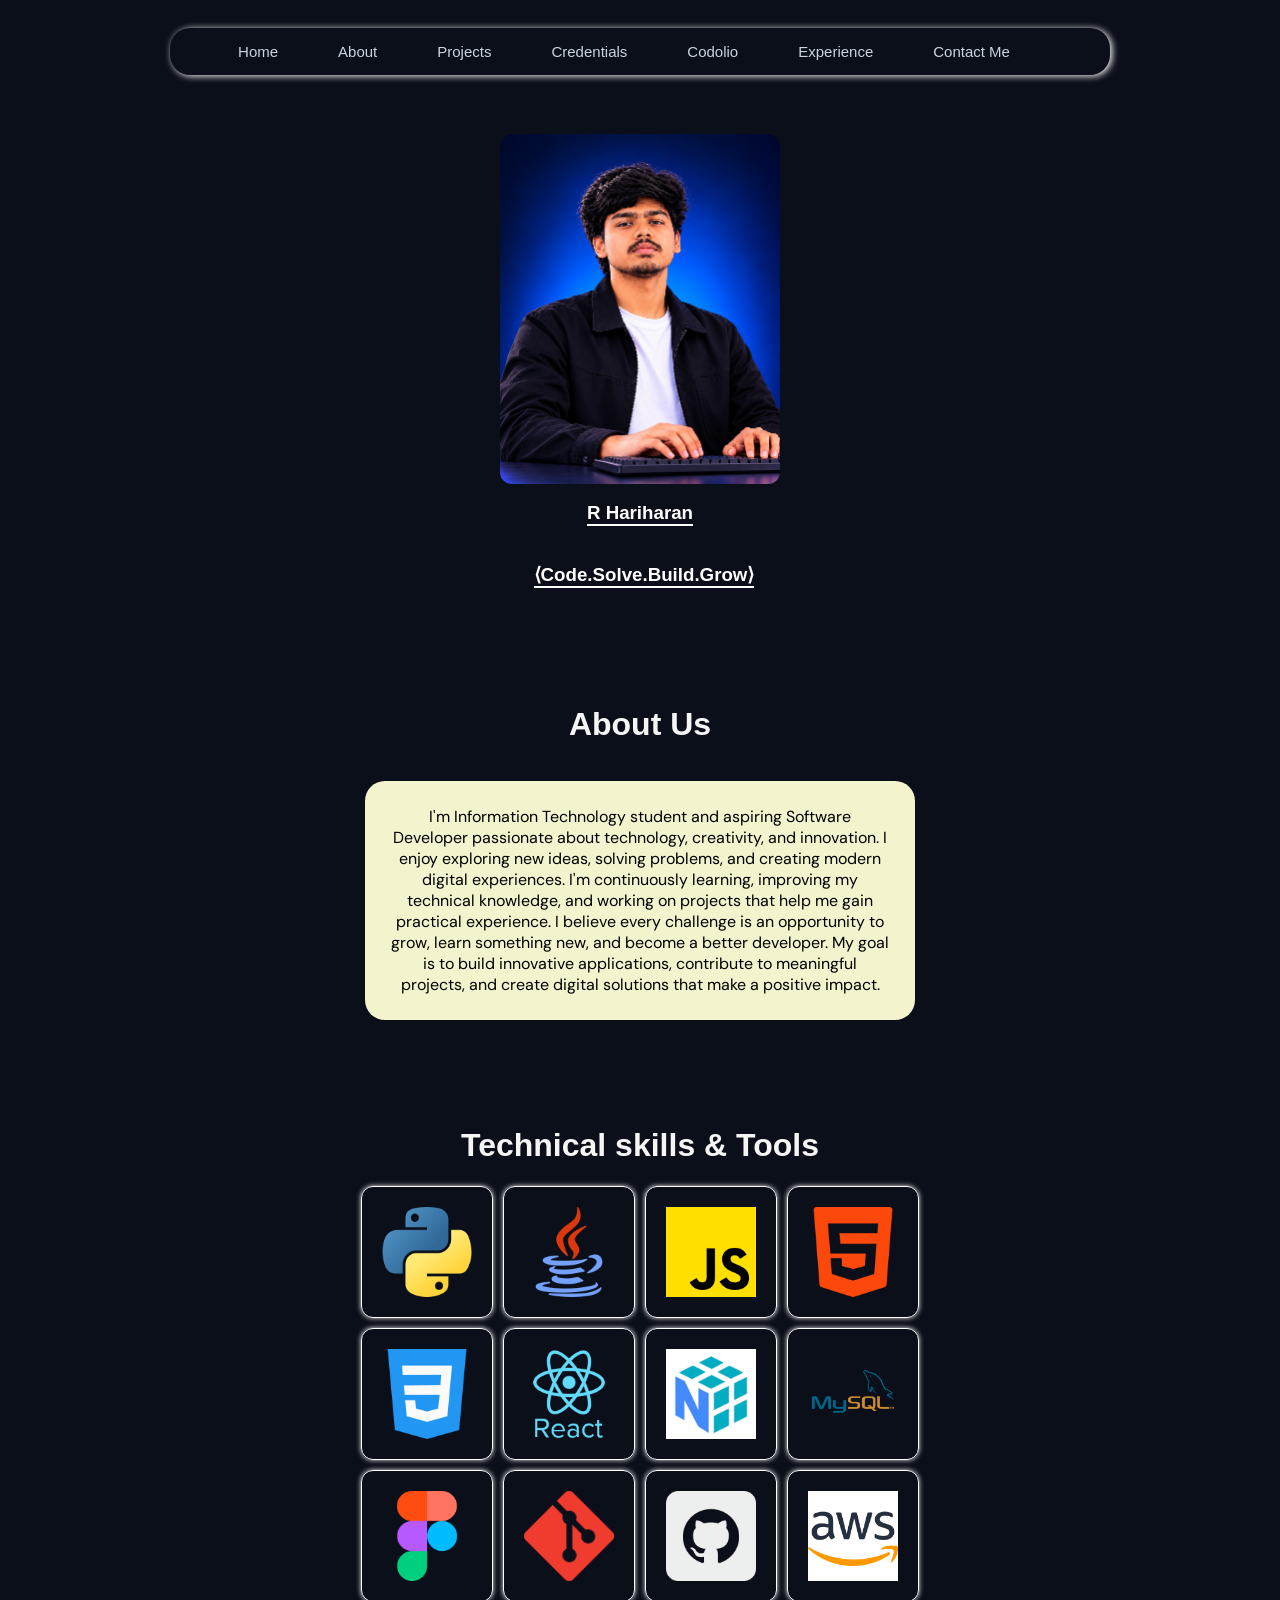
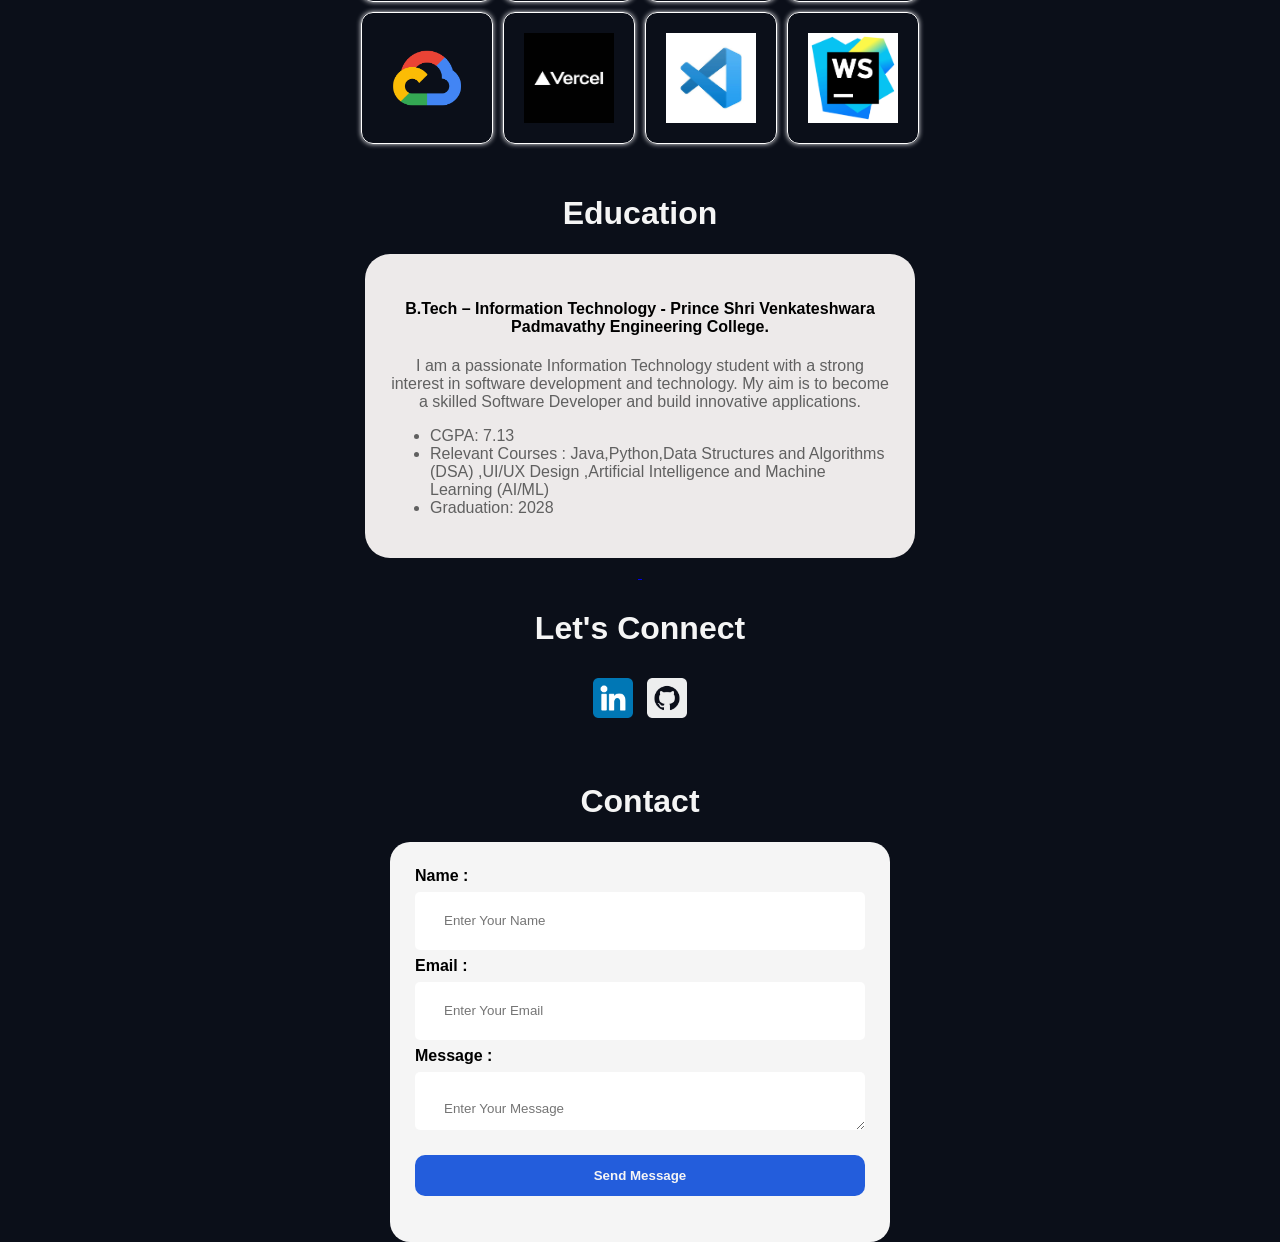
<file: index.html>
<!DOCTYPE html>
<html lang="en">

<head>
    <meta charset="UTF-8">
    <title>Hariharan's Space</title>
    <link rel="stylesheet" href="style.css">
    <link rel="preconnect" href="https://fonts.googleapis.com">
    <link rel="preconnect" href="https://fonts.gstatic.com" crossorigin>
    <meta name="viewport" content="width=device-width, initial-scale=1, shrink-to-fit=no">
    <link
        href="https://fonts.googleapis.com/css2?family=Bitcount+Ink:wght@100..900&family=DM+Sans:ital,opsz,wght@0,9..40,100..1000;1,9..40,100..1000&family=Honk:MORF@15&family=Isometra&family=Jersey+25&family=Righteous&family=Xmind:ital,wght@0,100..900;1,100..900&display=swap"
        rel="stylesheet">
    <link rel="icon" type="image/png" href="Portfolio logo.jpeg">
    <title>Hariharan R | IT Student & Aspiring Software Developer</title>
    <meta name="description"
        content="Hey I'm Hariharan R, an Information Technology student and Aspiring Software Developer. Explore my projects, technical skills, certifications and learning journey.">
    <meta name="keywords"
        content="Hariharan R, IT Student, Aspiring Software Developer, Java Developer, Web Developer, Portfolio">
    <meta name="robots" content="index, follow">
    <meta name="author" content="Hariharan R">
    <link rel="canonical" href="https://hariharan-verse.vercel.app/">
    <meta property="og:title" content="Hariharan R | IT Student & Aspiring Software Developer">
    <meta property="og:description" content="Explore my projects, technical skills and certifications.">
    <meta property="og:url" content="https://hariharan-verse.vercel.app/">
    <meta property="og:type" content="website">
    <meta property="og:site_name" content="Hariharan's Verse">
    <script type="application/ld+json">
        {
           "@context": "https://schema.org",
           "@type": "WebSite",
           "name": "Hariharan's Verse",
           "alternateName": "Hariharan R Portfolio",
           "url": "https://hariharan-verse.vercel.app/"
        }
    </script>


</head>

<body>
    <nav class="navbar" style="position: relative; top: 20px;">
        <div class="nav">
            <a href="index.html">Home</a>
            <a href="#about" alt="">About</a>
            <a href="project.html">Projects</a>
            <a href="certificate.html">Credentials</a>
            <a href="codolio.html">Codolio</a>
            <a href="experience.html">Experience</a>
            <a href="#contact">Contact Me</a>
        </div>
    </nav>
    <div class="container">
        <div class="card">
            <img src="Stylish Tech Portrait at the Keyboard.png" alt="Myimg">
            <h3>R Hariharan</h3>
            <h3 style="text-align: center; position: relative; left: 4px;">⟨Code.Solve.Build.Grow⟩</h3>
        </div>
    </div>
    <h1 id="about">About Us</h1>
    <div class="container-about">
        <div class="card">
            <p>I'm Information Technology student and aspiring Software Developer passionate about technology,
                creativity, and innovation. I enjoy exploring new ideas, solving problems, and creating modern digital
                experiences. I'm continuously learning, improving my technical knowledge, and working on projects that
                help me gain practical experience. I believe every challenge is an opportunity to grow, learn something
                new, and become a better developer. My goal is to build innovative applications, contribute to
                meaningful projects, and create digital solutions that make a positive impact.
            </p>
        </div>
    </div>
    <h1 style="position: relative; top: 70px;">Technical skills & Tools</h1>
    <div class="image-grid" style="position: relative; top: 70px;">
        <img src="python.png">
        <img src="java%20(1).png" alt="java">
        <img src="js.png">
        <img src="html-5.png">
        <img src="css-3.png">
        <img src="react_original_wordmark_logo_icon_146375.webp">
        <img src="numpy.jpg">
        <img src="mysql-5-logo-png-transparent.png">
        <img src="figma.png">
        <img src="Git-Icon-1788C.png">
        <img src="github (1).png">
        <img src="amazon-web-services.jpg">
        <img src="google-coud-1.png">
        <img src="vercel.png">
        <img src="Vscode.jpg">
        <img src="webstorm.png">
    </div>
    <h1 style="position: relative; top: 100px;">Education</h1>
    <div class="container-education" style="position: relative; top: 100px;">
        <div class="card-details">
            <h4>B.Tech – Information Technology - Prince Shri Venkateshwara Padmavathy Engineering College.</h4>
            <p>I am a passionate Information Technology student with a strong interest in software development and
                technology. My aim is to become a skilled Software Developer and build innovative applications.</p>
            <ul>
                <li>CGPA: 7.13</li>
                <li>Relevant Courses : Java,Python,Data Structures and Algorithms (DSA)
                    ,UI/UX Design
                    ,Artificial Intelligence and Machine Learning (AI/ML)</li>
                <li>Graduation: 2028</li>
            </ul>
        </div>
    </div>
    <h1 style="position: relative; top: 130px;">Let's Connect</h1>
    <a href="https://linkedin.com/in/-hariharan-in">
        <img src="linkedin.png" class="linkedin" style="position: relative; top: 140px;">
    </a>
    <a href="https://github.com/Hariharan2007-Vaasudeva">
        <img src="github (1).png" class="github" style="position: relative; top: 140px;">
    </a>
    <h1 id="contact" style="position: relative; top: 180px;">Contact</h1>
    <div class="container-contact" style="position: relative; top: 180px;">
        <form id="contact-form" action="https://formspree.io/f/mnppygvz" method="POST">
            <label for="name">Name :</label>
            <input type="text" id="name" name="name" placeholder="Enter Your Name" required>
            <label for="Email">Email :</label>
            <input type="email" id="Email" name="email" placeholder="Enter Your Email" required>
            <label for="msg">Message :</label>
            <textarea id="msg" name="message" rows="10" style="width: 100%; max-width: 100%; box-sizing: border-box;"
                placeholder="Enter Your Message" required></textarea>
            <button type="submit" id="submit-btn" style="position: relative; top: 18px;">
                Send Message
            </button>
        </form>
    </div>
    <script>
        const form = document.querySelector("form");
        form.addEventListener("submit", function (e) {
            e.preventDefault();
            fetch(form.action, {
                method: "POST",
                body: new FormData(form),
                headers: {
                    Accept: "application/json"
                }
            })
                .then(response => {
                    if (response.ok) {
                        alert("Message sent successfully!");
                        form.reset();
                    } else {
                        alert("Message failed. Try again!");
                    }
                })
        });
    </script>
</body>

</html>
</file>
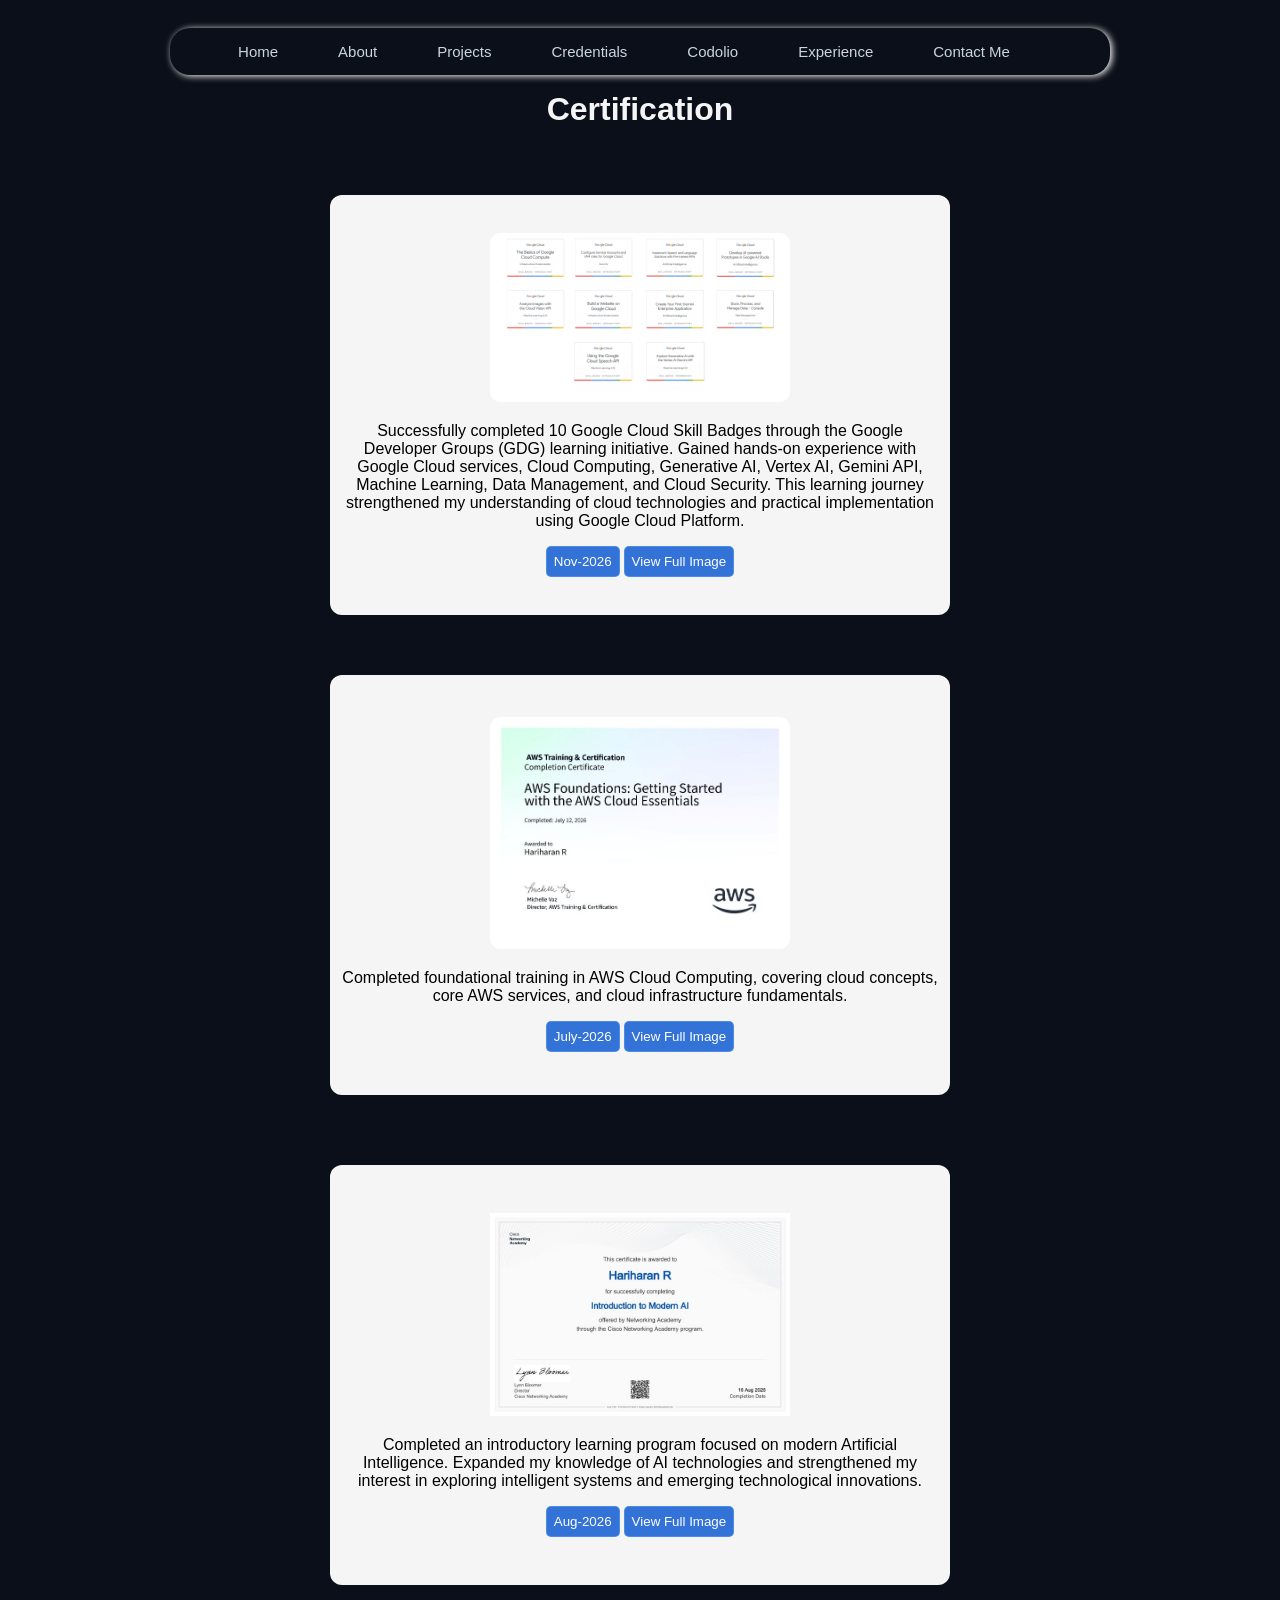
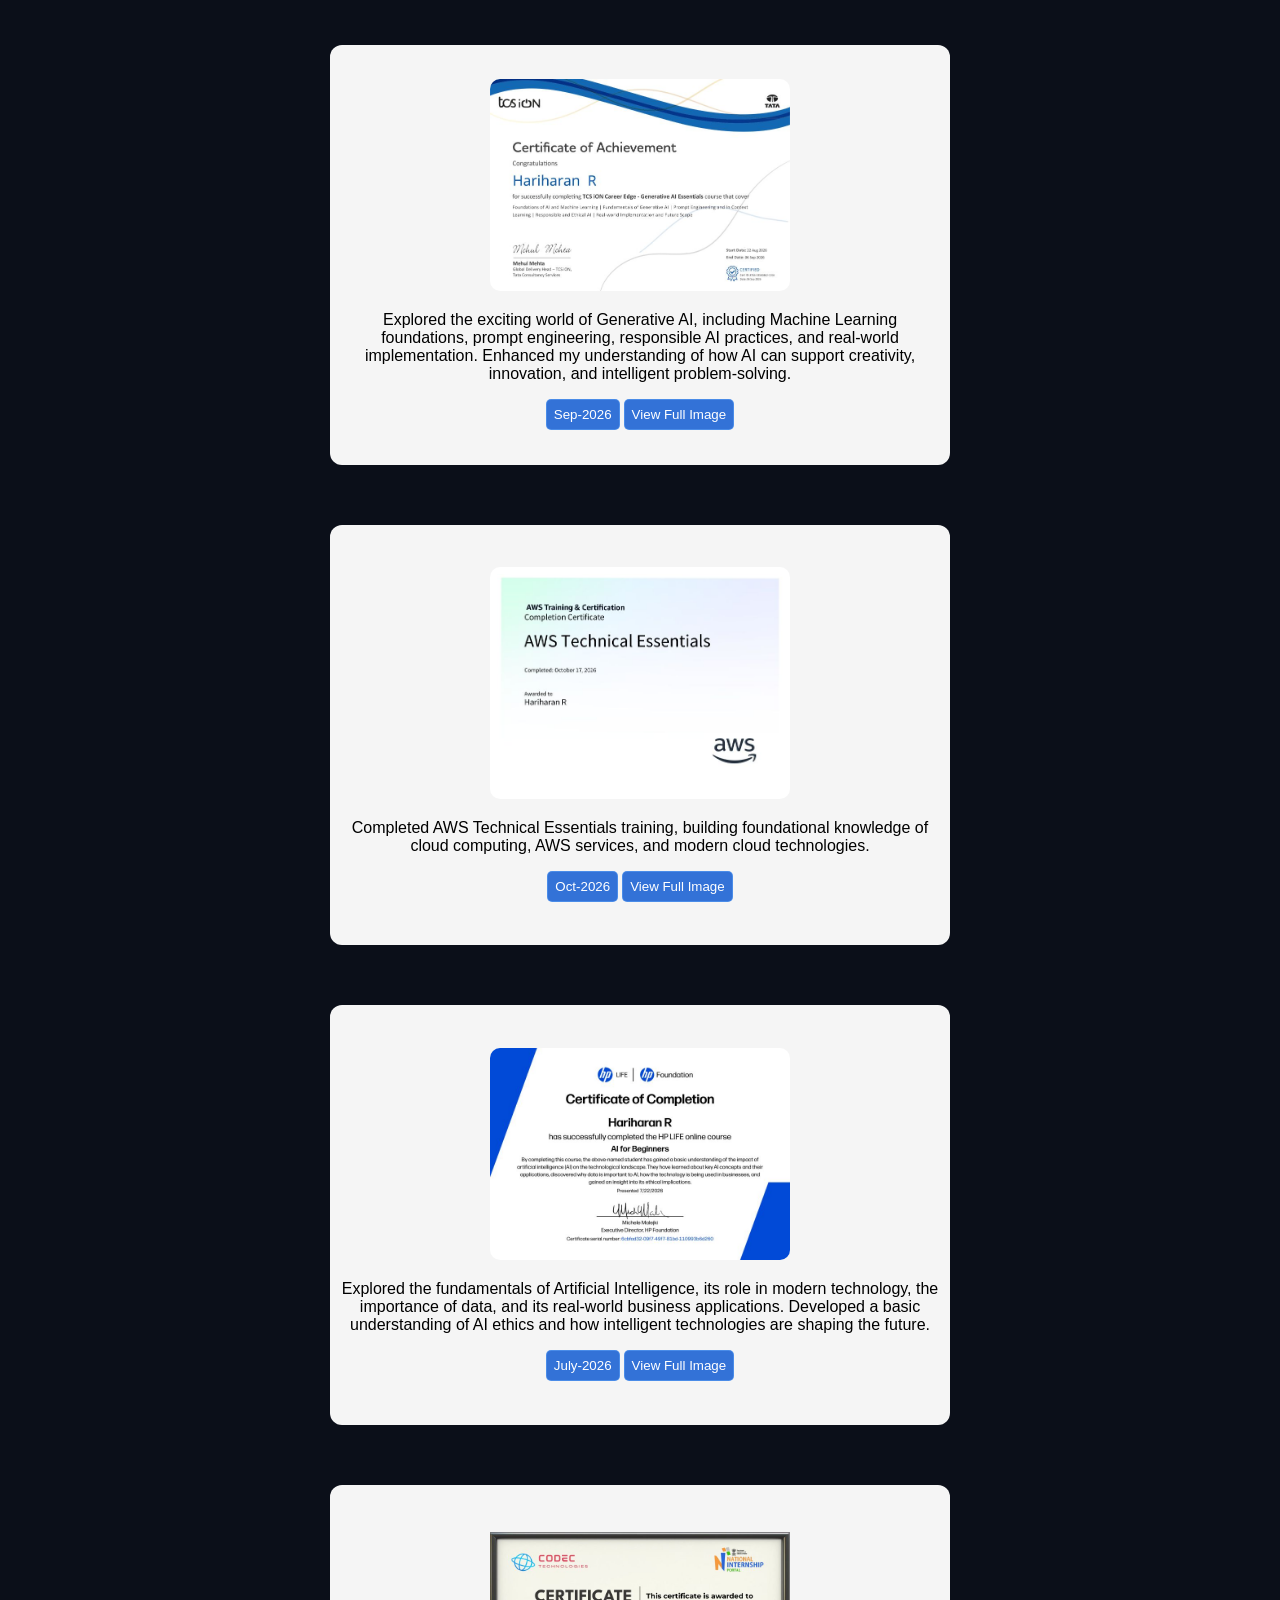
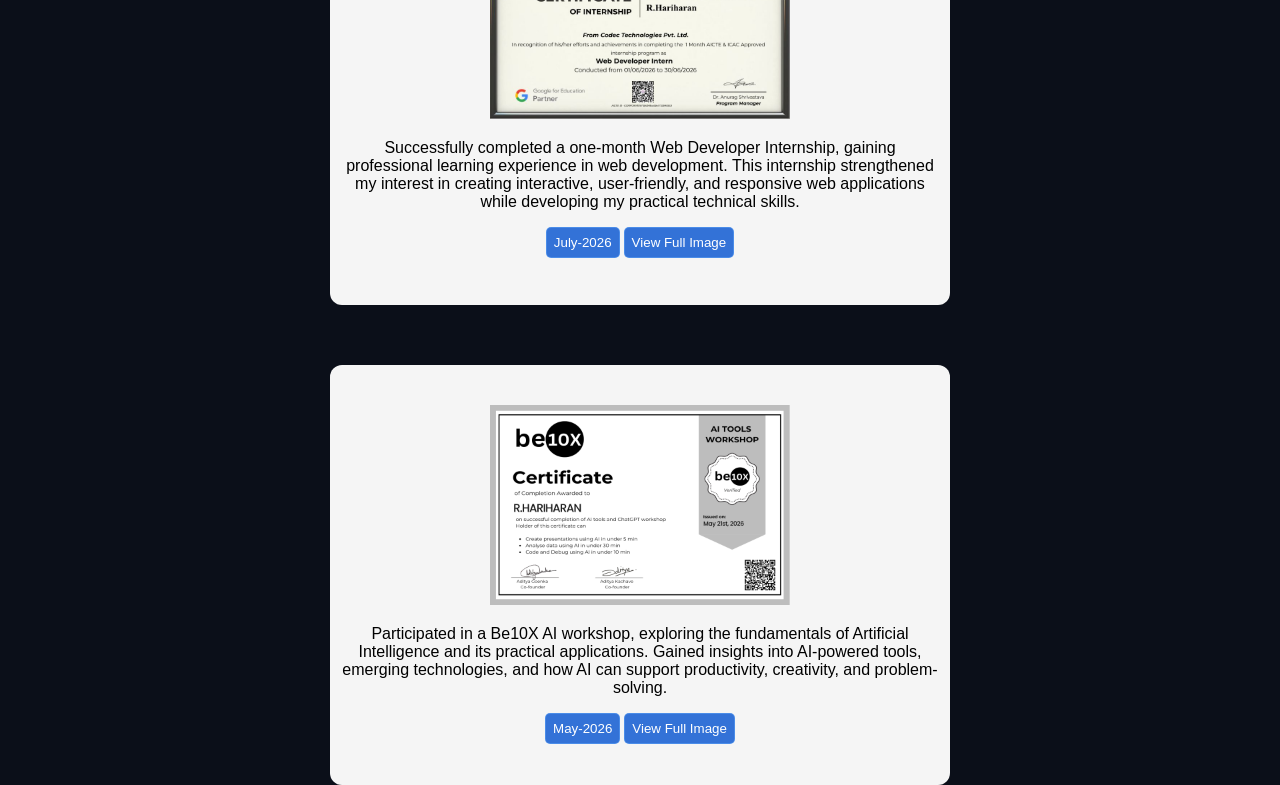
<file: certificate.html>
<!DOCTYPE html>
<html lang="en">

<head>
    <meta charset="UTF-8">
    <title>Hariharan's Certification</title>
    <link rel="stylesheet" href="cert.css">
    <link rel="stylesheet" href="style.css">
    <link rel="preconnect" href="https://fonts.googleapis.com">
    <link rel="preconnect" href="https://fonts.gstatic.com" crossorigin>
    <meta name="viewport" content="width=device-width, initial-scale=1, shrink-to-fit=no">
    <!-- <script src="https://cdn.jsdelivr.net/npm/@tailwindcss/browser@4"></script> -->
    <link
        href="https://fonts.googleapis.com/css2?family=Bitcount+Ink:wght@100..900&family=DM+Sans:ital,opsz,wght@0,9..40,100..1000;1,9..40,100..1000&family=Honk:MORF@15&family=Isometra&family=Jersey+25&family=Righteous&family=Xmind:ital,wght@0,100..900;1,100..900&display=swap"
        rel="stylesheet">
    <link rel="icon" type="image/png" href="Portfolio logo.jpeg">
</head>

<body>
    <nav class="navbar" style="position: relative; top: 20px">
        <div class="nav">
            <a href="index.html">Home</a>
            <a href="#about" alt="prok">About</a>
            <a href="project.html">Projects</a>
            <a href="certificate.html">Credentials</a>
            <a href="codolio.html">Codolio</a>
            <a href="experience.html">Experience</a>
            <a href="#contact">Contact Me</a>
        </div>
    </nav>
    <h1 style="position: relative; top: 15px;">Certification</h1>
    <div class="container-certficate" style="position: relative; top: 60px;">
        <div class="card-certificate">
            <img src="Google Cloud Skills Badges_page-0001.jpg" alt="">
            <p>Successfully completed 10 Google Cloud Skill Badges through the Google Developer Groups (GDG) learning
                initiative. Gained hands-on experience with Google Cloud services, Cloud Computing, Generative AI,
                Vertex AI, Gemini API, Machine Learning, Data Management, and Cloud Security.
                This learning journey strengthened my understanding of cloud technologies and practical implementation
                using Google Cloud Platform.</p>
            <button>Nov-2026</button>
            <a href="Google Cloud Skills Badges_page-0001.jpg"><button>View Full Image</button></a>
        </div>
    </div>
    <div class="container-certficate" style="position: relative; top: 120px;">
        <div class="card-certificate">
            <img src="AWS.jpg" alt="">
            <p>Completed foundational training in AWS Cloud Computing, covering cloud concepts, core AWS services, and
                cloud infrastructure fundamentals.</p>
            <button>July-2026</button>
            <a href="AWS.jpg"><button>View Full Image</button></a>
        </div>
    </div>
    <div class="container-certficate" style="position: relative; top: 190px;">
        <div class="card-certificate">
            <img src="Introduction_to_Modern_AI_certificate_hariharanhariharan9907-gmail-com_74430c47-64d1-4e63-aa3d-5030ba0d0c3b_page_1.jpg"
                alt="" style="border-radius: 0px;">
            <p>Completed an introductory learning program focused on modern Artificial Intelligence. Expanded my
                knowledge of AI technologies and strengthened my interest in exploring intelligent systems and emerging
                technological innovations.</p>
            <button>Aug-2026</button>
            <a
                href="Introduction_to_Modern_AI_certificate_hariharanhariharan9907-gmail-com_74430c47-64d1-4e63-aa3d-5030ba0d0c3b_page_1.jpg"><button>View
                    Full Image</button></a>
        </div>
    </div>

    <div class="container-certficate" style="position: relative; top: 250px;">
        <div class="card-certificate">
            <img src="Hariharan_R_78064_page_1.jpg" alt="">
            <p>Explored the exciting world of Generative AI, including Machine Learning foundations, prompt engineering,
                responsible AI practices, and real-world implementation. Enhanced my understanding of how AI can support
                creativity, innovation, and intelligent problem-solving.</p>
            <button>Sep-2026</button>
            <a href="Hariharan_R_78064_page_1.jpg"><button>View Full Image</button></a>
        </div>
    </div>

    <div class="container-certficate" style="position: relative; top: 310px;">
        <div class="card-certificate">
            <img src="Aws Technical Essentials(1)_page_1.jpg" alt="">
            <p>Completed AWS Technical Essentials training, building foundational knowledge of cloud computing, AWS
                services, and modern cloud technologies.</p>
            <button>Oct-2026</button>
            <a href="Aws Technical Essentials(1)_page_1.jpg"><button>View Full Image</button></a>
        </div>
    </div>

    <div class="container-certficate" style="position: relative; top: 370px;">
        <div class="card-certificate">
            <img src="AI for Beginners_page_1.jpg" alt="">
            <p>Explored the fundamentals of Artificial Intelligence, its role in modern technology, the importance of
                data, and its real-world business applications. Developed a basic understanding of AI ethics and how
                intelligent technologies are shaping the future.</p>
            <button>July-2026</button>
            <a href="AI for Beginners_page_1.jpg"><button>View Full Image</button></a>
        </div>
    </div>

    <div class="container-certficate" style="position: relative; top: 430px;">
        <div class="card-certificate">
            <img src="Internship Certificate(1)_page_1.jpg" alt="" style="border-radius: 0px;">
            <p>Successfully completed a one-month Web Developer Internship, gaining professional learning experience in
                web development. This internship strengthened my interest in creating interactive, user-friendly, and
                responsive web applications while developing my practical technical skills.</p>
            <button>July-2026</button>
            <a href="Internship Certificate(1)_page_1.jpg"><button>View Full Image</button></a>
        </div>
    </div>

    <div class="container-certficate" style="position: relative; top: 490px;">
        <div class="card-certificate">
            <img src="Certificate_page_1.jpg" alt="" style="border-radius: 0px;">
            <p>Participated in a Be10X AI workshop, exploring the fundamentals of Artificial Intelligence and its
                practical applications. Gained insights into AI-powered tools, emerging technologies, and how AI can
                support productivity, creativity, and problem-solving.</p>
            <button>May-2026</button>
            <a href="Certificate_page_1.jpg"><button>View Full Image</button></a>
        </div>
    </div>

    <!-- <div class="container-certficate" style="position: relative; top: 550px;">
        <div class="card-certificate">
            <img src="Excel_page_1.jpg" alt="" style="border-radius: 0px;">
            <p>Completed Excel 50Formulas learning, developing essential spreadsheet knowledge and improving my
                understanding of organizing, managing, and working with data. This learning experience supports my
                technical foundation and productivity skills.</p>
            <button>May-2026</button>
            <a href="Excel_page_1.jpg"><button>View Full Image</button></a>
        </div>
    </div> -->
</body>

</html>
</file>
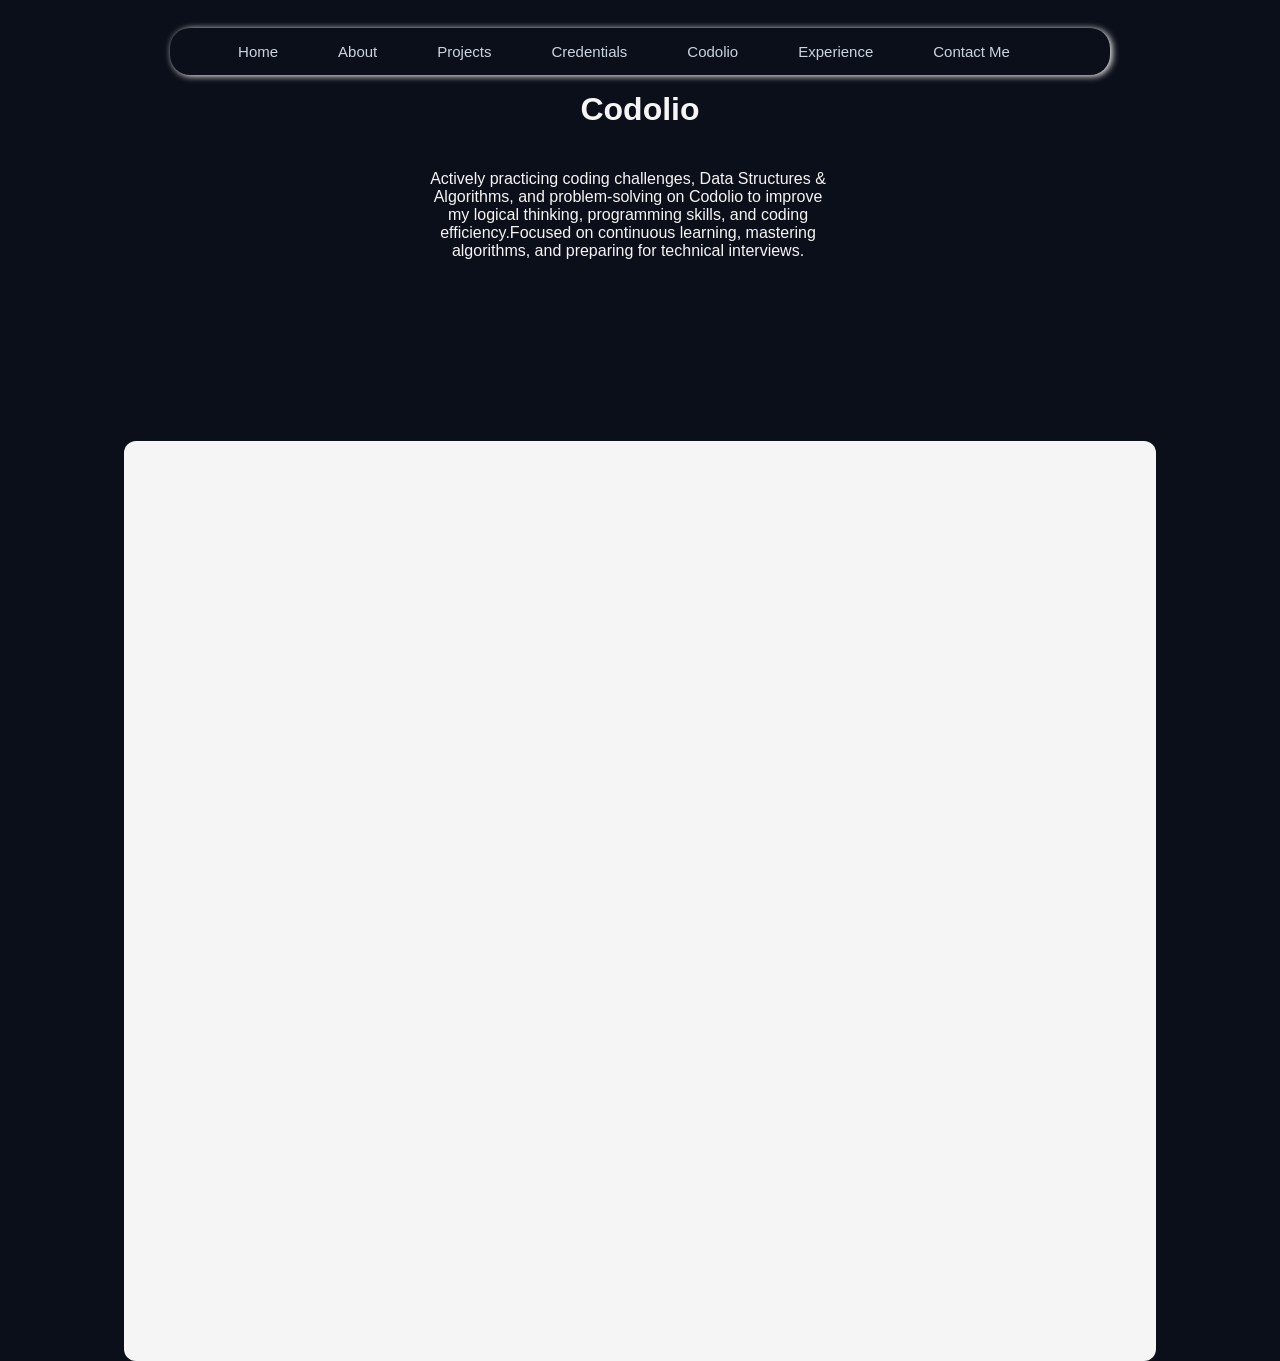
<file: codolio.html>
<!DOCTYPE html>
<html lang="en">

<head>
    <meta charset="UTF-8">
    <title>Hariharan's Codolio</title>
    <link rel="stylesheet" href="style.css">
    <link rel="preconnect" href="https://fonts.googleapis.com">
    <link rel="preconnect" href="https://fonts.gstatic.com" crossorigin>
    <meta name="viewport" content="width=device-width, initial-scale=1, shrink-to-fit=no">
    <!-- <script src="https://cdn.jsdelivr.net/npm/@tailwindcss/browser@4"></script> -->
    <link
        href="https://fonts.googleapis.com/css2?family=Bitcount+Ink:wght@100..900&family=DM+Sans:ital,opsz,wght@0,9..40,100..1000;1,9..40,100..1000&family=Honk:MORF@15&family=Isometra&family=Jersey+25&family=Righteous&family=Xmind:ital,wght@0,100..900;1,100..900&display=swap"
        rel="stylesheet">
    <link rel="icon" type="image/png" href="Portfolio logo.jpeg">
</head>
<style>
    .container-codolio {
        display: flex;
        justify-content: center;
        align-items: center;
        background-color: whitesmoke;
        height: 900px;
        width: 80%;
        padding: 10px;
        margin: 0 auto;
        border-radius: 12px;
        position: relative;
        top: 200px;
    }

    .container-codolio:hover {
        box-shadow: 0 0 15px rgb(197 191 191);
        transition: 0.5s;
    }

    p {
        font-family: "Open Sans", sans-serif;
        font-optical-sizing: auto;
        font-style: normal;
        font-variation-settings:
            "wdth" 100;
        color: whitesmoke;
        position: relative;
        top: 35px;
        left: 420px;
        width: 900px;
        max-width: 400px;
    }

    @media (max-width: 768px) {
        body>h1 {
            position: relative;
            top: 0 !important;
            margin: 32px 12px 16px;
            text-align: center;
        }

        body>p {
            position: static;
            left: auto;
            top: auto;
            width: auto;
            max-width: 600px;
            padding: 0 20px;
            margin: 16px auto;
            box-sizing: border-box;
            text-align: center;
            overflow-wrap: anywhere;
        }

        .container-codolio {
            position: relative;
            top: 0;
            width: calc(100% - 32px);
            max-width: 900px;
            height: auto;
            min-height: 0;
            padding: 12px;
            margin: 24px auto;
            box-sizing: border-box;
        }

        .container-codolio iframe {
            position: static;
            display: block;
            width: 100% !important;
            height: min(75vh, 800px) !important;
            min-height: 500px;
            border-radius: 10px;
        }
    }

    @media (max-width: 480px) {
        .container-codolio {
            width: calc(100% - 24px);
            padding: 8px;
        }

        .container-codolio iframe {
            height: 70vh !important;
            min-height: 420px;
        }
    }
</style>

<body>
    <nav class="navbar" style="position: relative; top: 20px">
        <div class="nav">
            <a href="index.html">Home</a>
            <a href="about" alt="">About</a>
            <a href="project.html">Projects</a>
            <a href="certificate.html">Credentials</a>
            <a href="codolio.html">Codolio</a>
            <a href="experience.html">Experience</a>
            <a href="contact">Contact Me</a>
        </div>
    </nav>
    <h1 style="position: relative; top: 15px;">Codolio</h1>
    <p>Actively practicing coding challenges, Data Structures & Algorithms, and problem-solving on Codolio to improve
        my logical thinking, programming skills, and coding efficiency.Focused on continuous learning, mastering
        algorithms, and preparing for technical interviews.</p>
    <div class="container-codolio">
        <iframe src="https://codolio.com/profile/Hariharan-R/card" frameborder="0"
            style="top: 50px;height: 800px; width: 900px; border-radius: 10px;"></iframe>
    </div>
</body>

</html>
</file>
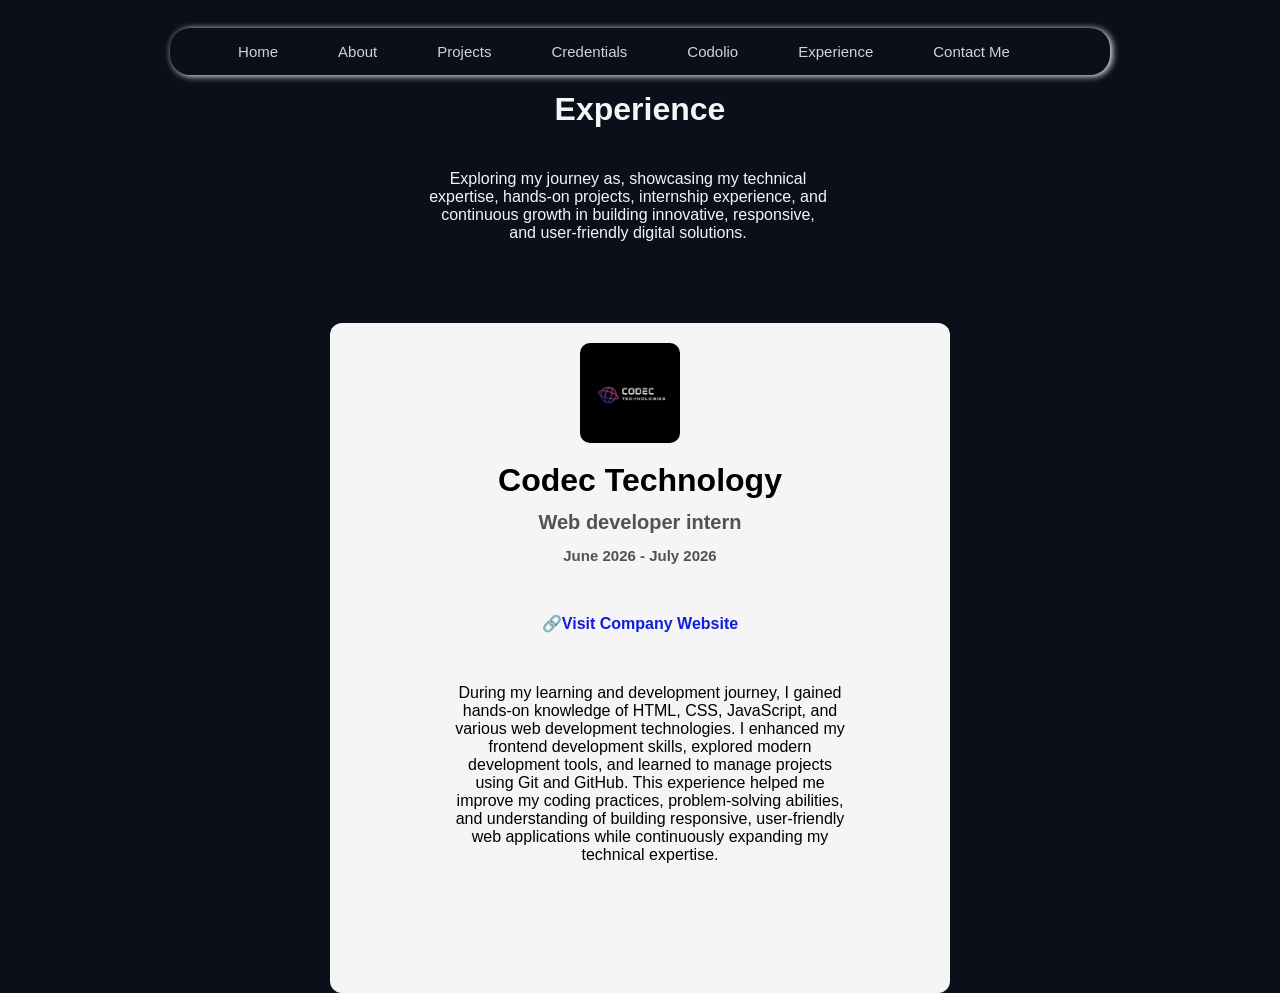
<file: experience.html>
<!DOCTYPE html>
<html lang="en">

<head>
    <meta charset="UTF-8">
    <title>Hariharan's Experience</title>
    <link rel="stylesheet" href="style.css">
    <link rel="stylesheet" href="experience.css">
    <link rel="preconnect" href="https://fonts.googleapis.com">
    <link rel="preconnect" href="https://fonts.gstatic.com" crossorigin>
    <meta name="viewport" content="width=device-width, initial-scale=1, shrink-to-fit=no">
    <link
        href="https://fonts.googleapis.com/css2?family=Bitcount+Ink:wght@100..900&family=DM+Sans:ital,opsz,wght@0,9..40,100..1000;1,9..40,100..1000&family=Honk:MORF@15&family=Isometra&family=Jersey+25&family=Righteous&family=Xmind:ital,wght@0,100..900;1,100..900&display=swap"
        rel="stylesheet">
    <link rel="icon" type="image/png" href="Portfolio logo.jpeg">
</head>

<body>
    <nav class="navbar" style="position: relative; top: 20px">
        <div class="nav">
            <a href="index.html">Home</a>
            <a href="#about">About</a>
            <a href="project.html">Projects</a>
            <a href="certificate.html">Credentials</a>
            <a href="codolio.html">Codolio</a>
            <a href="experience.html">Experience</a>
            <a href="#contact">Contact Me</a>
        </div>
    </nav>
    <h1 style="position: relative; top: 15px;">Experience</h1>
    <p>Exploring my journey as, showcasing my technical expertise, hands-on projects,
        internship experience, and continuous growth in building innovative, responsive, and user-friendly digital
        solutions.</p>

    <div class="container-experience" style="position: relative; top: 100px;">
        <div class="card-experience">
            <img src="images.jpg" alt="work">
            <h1 style="color: black; text-align: center; position: relative; bottom: 30px;  font-family: " Open Sans",
                sans-serif; font-optical-sizing: auto; font-style: normal;>Codec Technology</h1>
            <h1 style=" color: rgb(84, 81, 81); font-size: 20px; position: relative; bottom: 40px;">Web developer intern
            </h1>
            <h1 style=" color: rgb(84, 81, 81); font-size: 15px; position: relative; bottom: 40px;">June 2026 - July
                2026</h1>
            <a href="https://codectechnologies.in/">🔗Visit Company Website</a>
            <p class="des">During my learning and development journey, I gained hands-on knowledge of HTML, CSS,
                JavaScript, and
                various web development technologies. I enhanced my frontend development skills, explored modern
                development tools, and learned to manage projects using Git and GitHub. This experience helped me
                improve my coding practices, problem-solving abilities, and understanding of building responsive,
                user-friendly web applications while continuously expanding my technical expertise.</p>
        </div>
    </div>
</body>

</html>
</file>
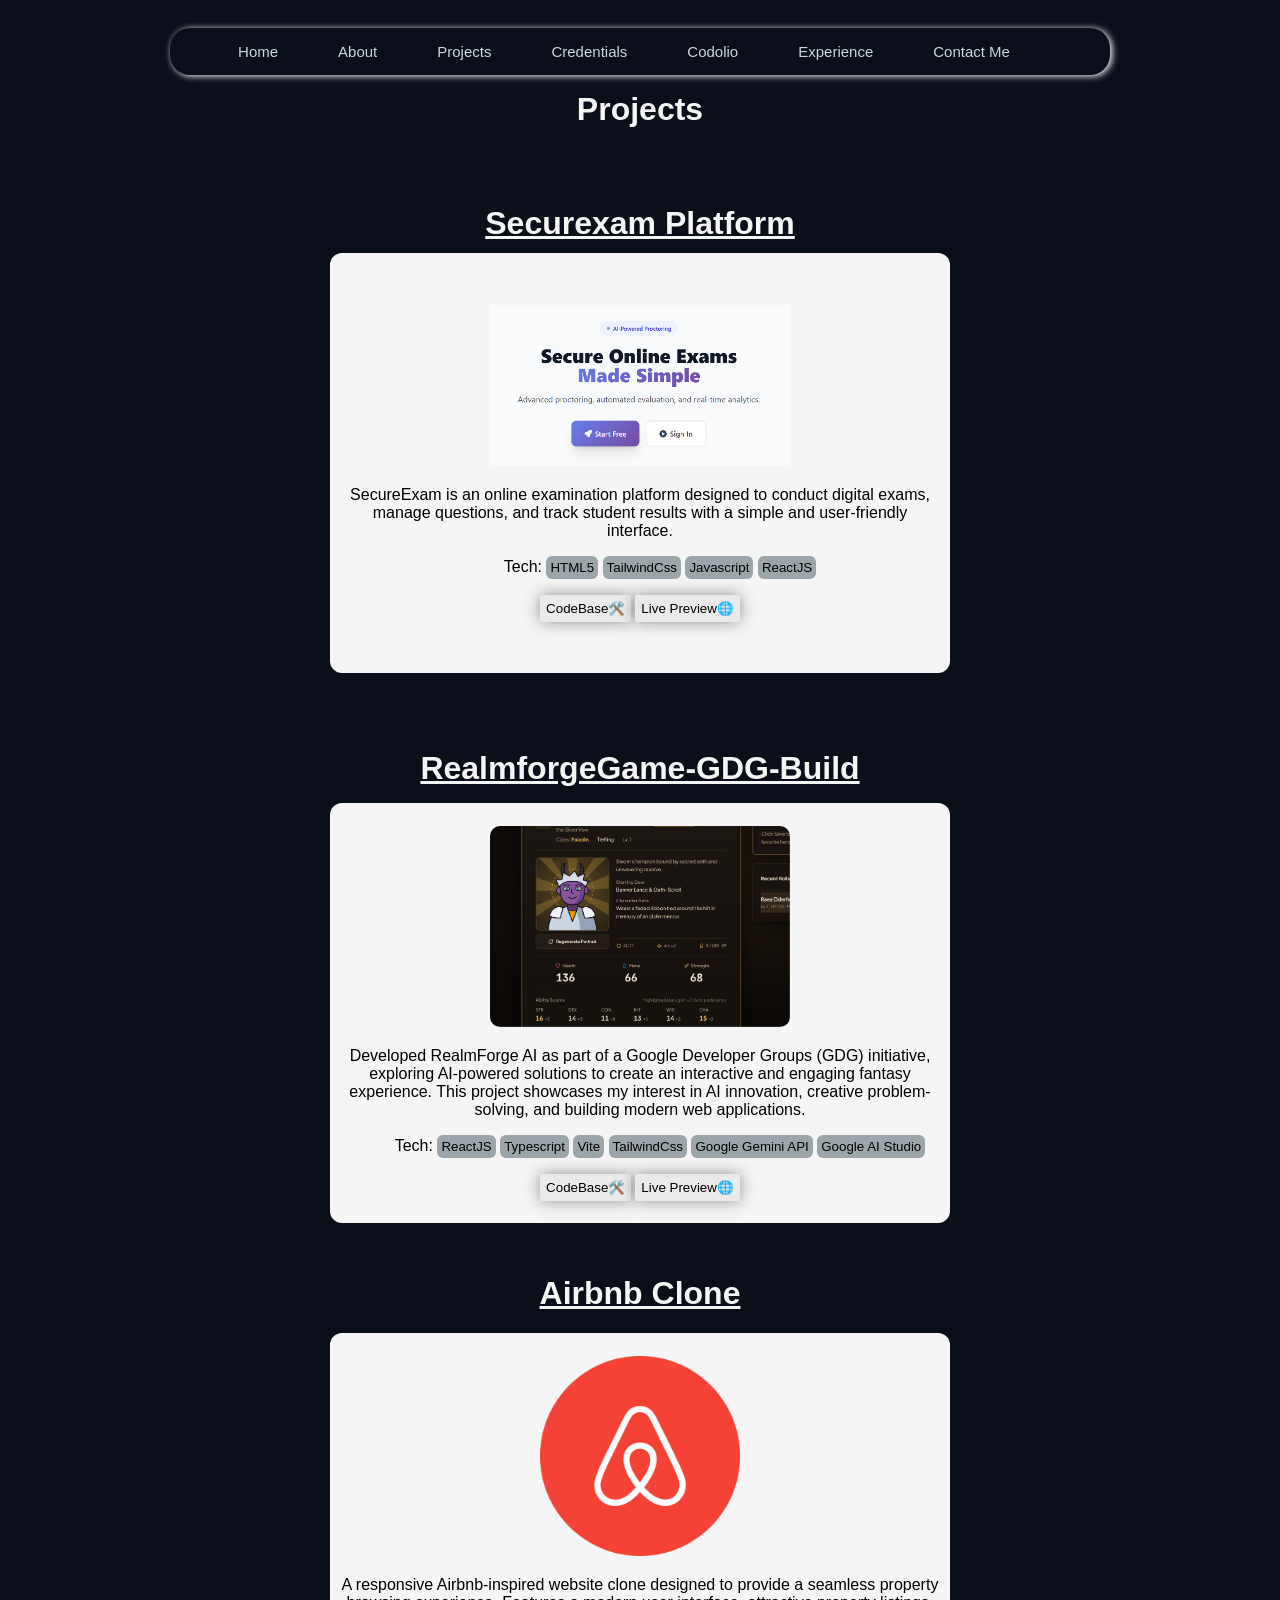
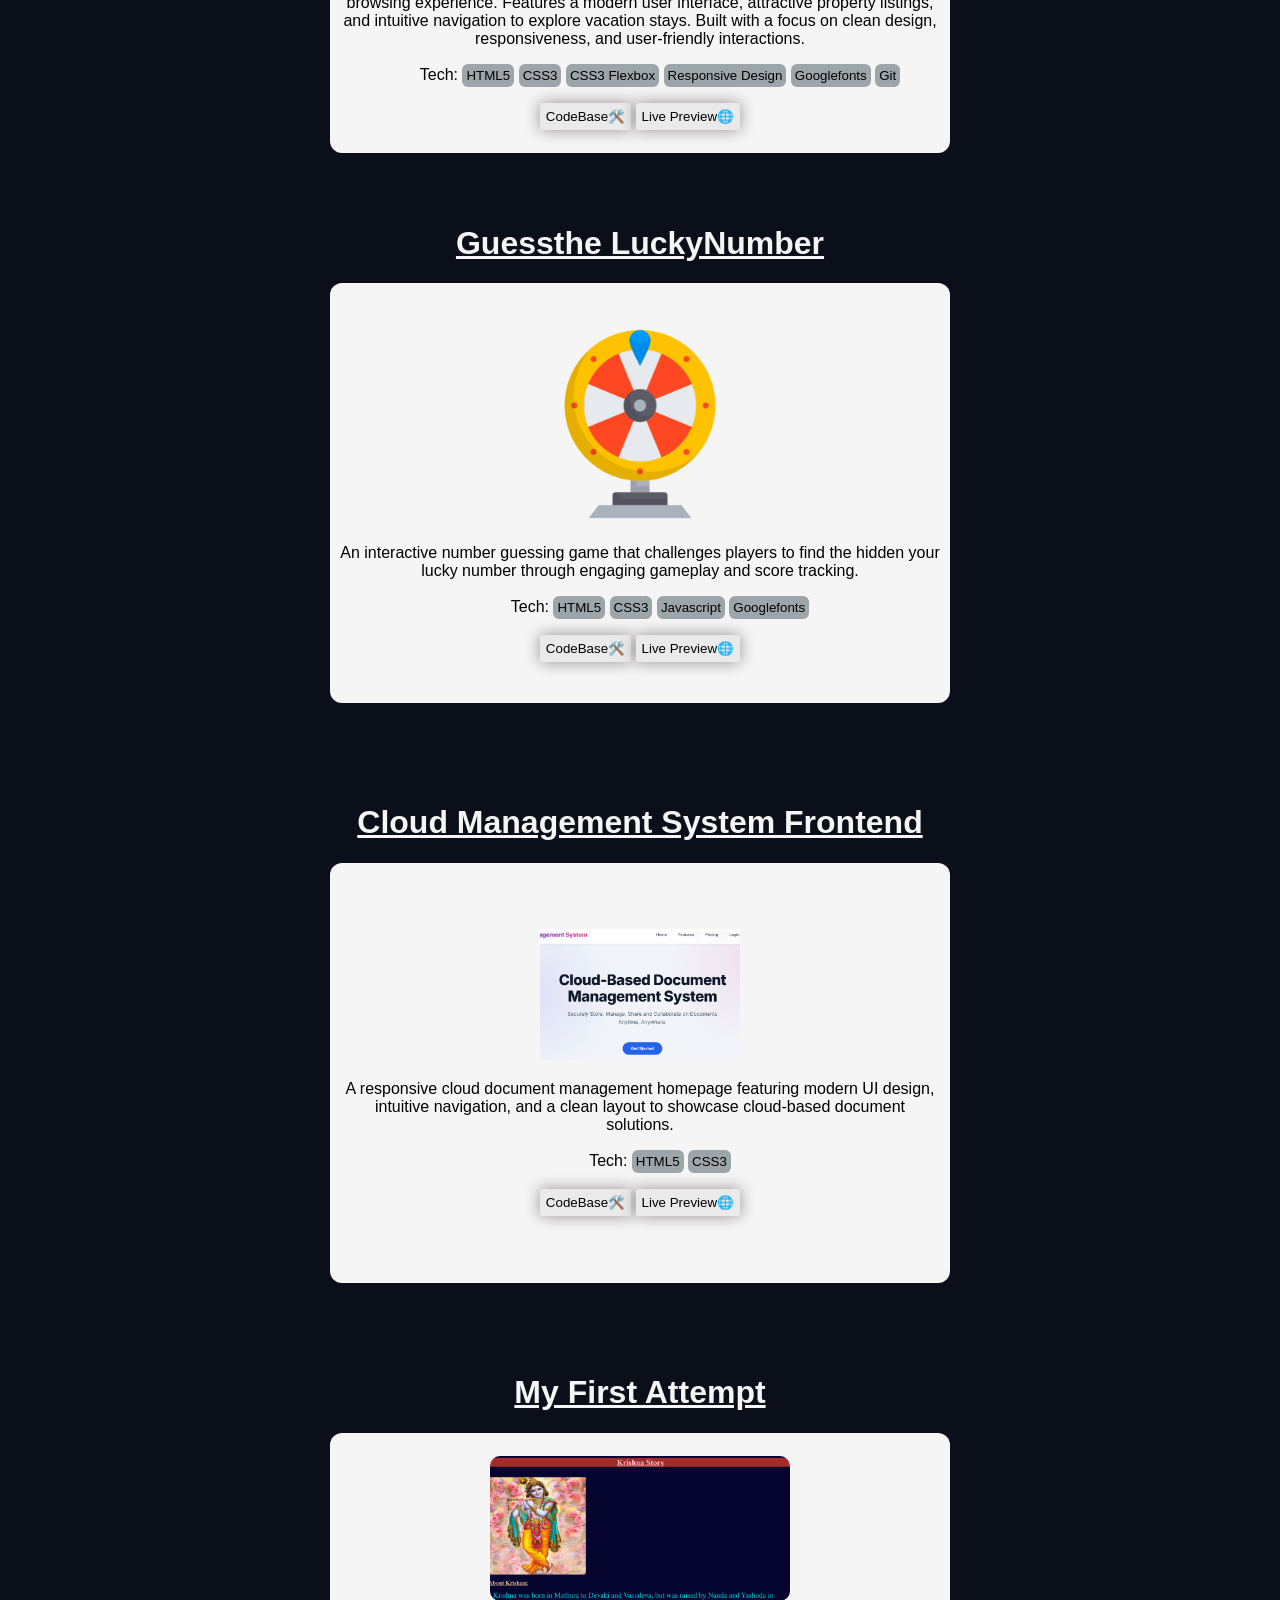
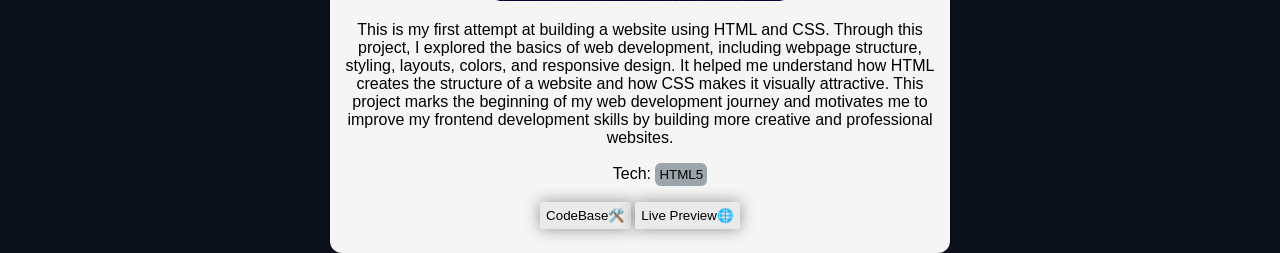
<file: project.html>
<!DOCTYPE html>
<html lang="en">

<head>
    <meta charset="UTF-8">
    <title>Hariharan's Projects</title>
    <link rel="stylesheet" href="projects.css">
    <link rel="stylesheet" href="style.css">
    <link rel="preconnect" href="https://fonts.googleapis.com">
    <link rel="preconnect" href="https://fonts.gstatic.com" crossorigin>
    <meta name="viewport" content="width=device-width, initial-scale=1, shrink-to-fit=no">
     <link rel="icon" type="image/png" href="Portfolio logo.jpeg">
    <!-- <script src="https://cdn.jsdelivr.net/npm/@tailwindcss/browser@4"></script> -->
    <link
        href="https://fonts.googleapis.com/css2?family=Bitcount+Ink:wght@100..900&family=DM+Sans:ital,opsz,wght@0,9..40,100..1000;1,9..40,100..1000&family=Honk:MORF@15&family=Isometra&family=Jersey+25&family=Righteous&family=Xmind:ital,wght@0,100..900;1,100..900&display=swap"
        rel="stylesheet">
</head>

<body>
    <nav class="navbar" style="position: relative; top: 20px" ;>
        <div class="nav">
            <a href="index.html">Home</a>
            <a href="#about" alt="">About</a>
            <a href="project.html">Projects</a>
            <a href="certificate.html">Credentials</a>
            <a href="codolio.html">Codolio</a>
            <a href="experience.html">Experience</a>
            <a href="#contact">Contact Me</a>
        </div>
    </nav>
    <h1 style="position: relative; top: 15px;">Projects</h1>
    <h1 style="text-decoration: underline; position: relative; top: 70px;">Securexam Platform</h1>
    <div class="container-project" style="position: relative; top: 60px;">
        <div class="card-project">
            <img src="Screenshot 2026-11-06 151917.png" alt="">
            <p>SecureExam is an online examination platform designed to conduct digital exams, manage questions, and
                track student results with a simple and user-friendly interface.</p>
            <ul>Tech:
                <button>HTML5</button>
                <button>TailwindCss</button>
                <button>Javascript</button>
                <button>ReactJS</button>
            </ul>
            <a
                href="https://github.com/Hariharan2007-Vaasudeva/CodeTechnologies-Online-Exam-Platform-project"><button>CodeBase🛠️</button></a>
            <a href="https://onlinexamplatform.netlify.app/"><button>Live Preview🌐</button></a>
        </div>
    </div>
    <h1 style="text-decoration: underline; position: relative; top: 115px;">RealmforgeGame-GDG-Build</h1>
    <div class="container-project" style="position: relative; top: 110px;">
        <div class="card-project">
            <img src="realmforge.png" alt="" style="border-radius: 10px;">
            <p> Developed RealmForge AI as part of a Google Developer Groups (GDG) initiative, exploring AI-powered
                solutions to create an interactive and engaging fantasy experience. This project showcases my interest
                in AI innovation, creative problem-solving, and building modern web applications.</p>
            <ul>Tech:
                <button>ReactJS</button>
                <button>Typescript</button>
                <button>Vite</button>
                <button>TailwindCss</button>
                <button>Google Gemini API</button>
                <button>Google AI Studio</button>
            </ul>
            <a href="https://github.com/Hariharan2007-Vaasudeva/GDG-Realmforge-Game"><button>CodeBase🛠️</button></a>
            <a href="https://realmforge-ai-gdg.vercel.app/"><button>Live Preview🌐</button></a>
        </div>
    </div>
    <h1 style="text-decoration: underline; position: relative; top: 140px;">Airbnb Clone</h1>
    <div class="container-project" style="position: relative; top: 140px;">
        <div class="card-project1">
            <img src="airbnb.png" alt="">
            <p>A responsive Airbnb-inspired website clone designed to provide a seamless property browsing experience.
                Features a modern user interface, attractive property listings, and intuitive navigation to explore
                vacation stays. Built with a focus on clean design, responsiveness, and user-friendly interactions.</p>
            <ul>Tech:
                <button>HTML5</button>
                <button>CSS3</button>
                <button>CSS3 Flexbox</button>
                <button>Responsive Design</button>
                <button>Googlefonts</button>
                <button>Git</button>
            </ul>
            <a href="https://github.com/Hariharan2007-Vaasudeva/Airbnb-Clone"><button>CodeBase🛠️</button></a>
            <a href="https://hariharan2007-vaasudeva.github.io/Airbnb-Clone/"><button>Live Preview🌐</button></a>
        </div>
    </div>
    <h1 style="text-decoration: underline; position: relative; top: 190px;">Guessthe LuckyNumber</h1>
    <div class="container-project" style="position: relative; top: 190px;">
        <div class="card-project1">
            <img src="fortune-wheel.png" alt="">
            <p>An interactive number guessing game that challenges players to find the hidden your lucky number through
                engaging gameplay and score tracking.</p>
            <ul>Tech:
                <button>HTML5</button>
                <button>CSS3</button>
                <button>Javascript</button>
                <button>Googlefonts</button>
            </ul>
            <a href="https://github.com/Hariharan2007-Vaasudeva/GuessTheLuckyNumber"><button>CodeBase🛠️</button></a>
            <a href="https://guessthe-luckynumber.vercel.app/"><button>Live Preview🌐</button></a>
        </div>
    </div>
    <h1 style="text-decoration: underline; position: relative; top: 270px;">Cloud Management System Frontend</h1>
    <div class="container-project" style="position: relative; top: 270px;">
        <div class="card-project1">
            <img src="Screenshot 2026-11-06 224939.png" alt="">
            <p>A responsive cloud document management homepage featuring modern UI design, intuitive navigation, and a
                clean layout to showcase cloud-based document solutions.</p>
            <ul>Tech:
                <button>HTML5</button>
                <button>CSS3</button>
            </ul>
            <a
                href="https://github.com/Hariharan2007-Vaasudeva/CodeTechnologies_Cloud-Based-Document-Management-System_1"><button>CodeBase🛠️</button></a>
            <a
                href="https://hariharan2007-vaasudeva.github.io/CodeTechnologies_Cloud-Based-Document-Management-System_1/#"><button>Live
                    Preview🌐</button></a>
        </div>
    </div>
    <h1 style="text-decoration: underline; position: relative; top: 340px;">My First Attempt</h1>
    <div class="container-project" style="position: relative; top: 340px;">
        <div class="card-project">
            <img src="Screenshot 2026-11-06 231134.png" alt="" style="border-radius: 10px;">
            <p>This is my first attempt at building a website using HTML and CSS. Through this project, I explored the
                basics of web development, including webpage structure, styling, layouts, colors, and responsive design.
                It helped me understand how HTML creates the structure of a website and how CSS makes it visually
                attractive. This project marks the beginning of my web development journey and motivates me to improve
                my frontend development skills by building more creative and professional websites.</p>
            <ul>Tech:
                <button>HTML5</button>
            </ul>
            <a href="https://github.com/Hariharan2007-Vaasudeva/KrishnanProject"><button>CodeBase🛠️</button></a>
            <a href="https://hariharan2007-vaasudeva.github.io/KrishnanProject/"><button>Live
                    Preview🌐</button></a>
        </div>
    </div>
</body>

</html>
</file>
<file: style.css>
body {
    background-color: #0B0F19;
    text-align: center;
    justify-content: center;
    align-items: center;
    scroll-behavior: smooth;
}

.navbar {
    display: flex;
    justify-content: center;
    align-items: center;
    margin: 0;
    position: sticky;
    /* background-color: rgba(189, 192, 198, 0.85);; */
}

.nav {
    font-family: "Xmind", sans-serif;
    font-optical-sizing: auto;
    font-style: normal;
    position: sticky;
    top: 10px;
    display: flex;
    justify-content: space-between;
    align-items: center;
    padding: 15px 100px;
    /* background: rgba(39, 42, 49, 0.85); */
    border-radius: 20px;
    padding-left: 8px;
    box-shadow: 2px 1px 7px rgba(255, 255, 255);
    font-size: 15px;
}

.nav a {
    text-decoration: none;
    align-items: center;
    padding-left: 60px;
    color: #cbd5e1;
    transition: 0.3s;
    font-family: "Xmind", sans-serif;
    font-optical-sizing: auto;
    font-style: normal;
    position: sticky;
}

.nav a:hover {
    color: #a5b4fc;
}

.container {
    display: flex;
    justify-content: center;
    align-items: center;
    /* background-color: #b2b6c1; */
    height: 630px;
    border-radius: 12px;
    border-color: aqua;
    margin: 0px;
    padding: 0px;
    box-sizing: border-box;
}

.card {
    display: flex;
    flex-direction: column;
    align-items: center;
    justify-content: center;
}

.card img {
    object-fit: cover;
    height: auto;
    max-width: 280px;
    /* width: 200px; */
    border-radius: 12px;
    cursor: pointer;
    /* box-shadow: 0 0 6px rgb(255 255 255); */
    background: #191919;
    /* box-shadow:
        0 0 25px rgba(0, 120, 255, 0.35),
        0 0 45px rgba(150, 50, 180, 0.25),
        0 0 65px rgba(0, 255, 100, 0.15); */
    background-image:
        radial-gradient(ellipse at 10% 15%, rgba(0, 120, 255, 0.35), transparent 35%),
        radial-gradient(ellipse at 45% 0%, rgba(150, 50, 180, 0.30), transparent 35%),
        radial-gradient(ellipse at 85% 10%, rgba(255, 50, 50, 0.25), transparent 30%),
        radial-gradient(ellipse at 90% 90%, rgba(0, 255, 100, 0.25), transparent 35%);
    transition: all 0.3s ease;
}

.card img:hover {
    animation: rgb 5s linear infinite;
    /* border-color: #ffffff; */
    transition: 0.5s;
    /* box-shadow: 
    0 0 20px cyan,
     0 0 20px blue; 
     0 0 60px purple; */
    transform: scale(1.08);
    box-shadow:
        0 0 40px rgba(10, 64, 244, 0.909),
        0 0 20px rgba(7, 24, 212, 0.845),
        0 0 20px rgba(0, 21, 255, 0.575);
}

.card h2 {
    text-align: center;
    color: white;
    font-size: 70px;
    font-family: "Archivo Black", sans-serif;
    font-weight: 400;
    font-style: normal;
    font-weight: bold;
}

/*h1 {*/
/*    text-align: center;*/
/*    font-family: "Archivo Black", sans-serif;*/
/*    font-weight: 400;*/
/*    font-style: normal;*/
/*    font-weight: bold;*/
/*}*/
.card h3 {
    text-align: center;
    font-family: "Archivo Black", sans-serif;
    font-weight: 400;
    font-style: normal;
    font-weight: bold;
    color: white;
    border-bottom: 2px solid white;
}

h1 {

    font-family: "Oswald", sans-serif;
    font-optical-sizing: auto;
    font-weight: 800;
    font-style: normal;
    color: whitesmoke;
}

.container-about {
    display: flex;
    justify-content: center;
    align-items: center;
}

.card p {
    background-color: rgb(243, 243, 205);
    text-align: center;
    width: 500px;
    padding: 25px;
    border-radius: 20px;
    font-family: "DM Sans", sans-serif;
    font-optical-sizing: auto;
    font-style: normal;
}

.image-grid {
    display: grid;
    grid-template-columns: repeat(4, 1fr);
    gap: 10px;
    width: 390px;
    justify-content: center;
    margin: 0 auto;
}

.image-grid img {
    border-radius: 12px;
    width: 90px;
    height: 90px;
    border: 1px solid white;
    object-fit: cover;
    /* cursor: pointer; */
    padding: 20px;
    box-shadow: 0 0 5px rgb(240, 240, 244);
}

.image-grid img:hover {
    box-shadow: 0 0 15px rgb(252, 252, 252);
    /* transition: 0.5s; */
    transform: scale(1.08);
}

.container-education {
    display: flex;
    justify-content: center;
    align-items: center;

}

.card-details {
    cursor: pointer;
    /* box-shadow: 0 0 29px rgb(188 188 223); */
    transition: 0.5s;
    text-align: center;
    width: 500px;
    background-color: #edeaea;
    border-radius: 25px;
    padding: 25px;
    margin: 0 auto;
    font-family: "Open Sans", sans-serif;
    font-optical-sizing: auto;
    font-style: normal;
    font-variation-settings:
        "wdth" 100;
}

.card-details p {
    color: #606060;

}

.card-details:hover {
    box-shadow: 0 0 16px rgb(228, 226, 226);
    transition: 0.5s;
}

.card-details ul {
    text-align: left;
    color: #606060;
    transform: none;
}

.linkedin {
    height: 40px;
    width: 50px;
    object-fit: contain;
}

.github {
    height: 40px;
    width: 50px;
    object-fit: contain;
}

.container-contact {
    display: flex;
    justify-content: center;
    align-items: center;
    /* border-top: 2px solid white; */
}

.container-contact form {
    width: 500px;
    padding: 25px;
    text-align: left;
    background-color: whitesmoke;
    border-radius: 20px;
    height: 400px;
    box-sizing: border-box;
    font-family: "Roboto", sans-serif;
    font-optical-sizing: auto;
    font-weight: bold;
    font-style: normal;
    font-variation-settings:
        "wdth" 100;
    display: flex;
    flex-direction: column;
    gap: 7px;
}

.container-contact input,
textarea {
    box-sizing: border-box;
    height: 40px;
    border: none;
    /* outline: none; */
    border-radius: 5px;
    padding: 29px;
    font-family: "Roboto", sans-serif;
    font-optical-sizing: auto;
    font-weight: 50;
    font-style: normal;
    font-variation-settings:
        "wdth" 100;
}

.container-contact input:focus {
    border: 1px solid rgb(154, 154, 158);
}

.container-contact button {
    align-items: center;
    background-color: #235ddc;
    border: none;
    outline: none;
    cursor: pointer;
    padding: 13px;
    font-family: "Roboto", sans-serif;
    font-optical-sizing: auto;
    font-weight: bold;
    font-style: normal;
    font-variation-settings:
        "wdth" 100;
    text-align: center;
    border-radius: 10px;
    color: whitesmoke;
}

@media (max-width: 768px) {
    .navbar {
        position: absolute;
        top: 60px;
        right: -100%;
        flex-direction: column;
        /* background-color: #222; */
        width: 100%;
        text-align: center;
        padding: 1.5rem 0;
        transition: 0.4s ease-in-out;
    }
}

@media (max-width: 768px) {
    body {
        overflow-x: hidden;
    }

    .navbar {
        position: relative;
        top: 20px;
        right: auto;
        width: 100%;
        padding: 0 12px;
        box-sizing: border-box;
    }

    .nav {
        position: static;
        top: auto;
        width: 100%;
        max-width: 600px;
        flex-wrap: wrap;
        justify-content: center;
        gap: 8px 16px;
        padding: 12px;
        box-sizing: border-box;
        font-size: 14px;
    }

    .nav a {
        position: static;
        padding-left: 0;
        white-space: nowrap;
    }

    .container {
        height: auto;
        min-height: 65vh;
        padding: 40px 16px;
    }

    .card h2 {
        font-size: clamp(36px, 10vw, 56px);
    }

    .container-about,
    .container-education,
    .container-contact {
        width: 100%;
        padding-right: 16px;
        padding-left: 16px;
        box-sizing: border-box;
    }

    .card p,
    .card-details {
        width: 100%;
        max-width: 500px;
        box-sizing: border-box;
    }

    .image-grid {
        width: min(100%, 390px);
        grid-template-columns: repeat(3, minmax(0, 1fr));
        padding: 0 12px;
        box-sizing: border-box;
    }

    .image-grid img {
        width: 100%;
        height: auto;
        aspect-ratio: 1;
        padding: 12px;
        box-sizing: border-box;
    }

    .container-contact form {
        width: 100%;
        max-width: 500px;
    }

    h1 {
        font-size: clamp(26px, 7vw, 36px);
    }
}

@media (max-width: 480px) {
    .nav {
        gap: 8px 12px;
        font-size: 13px;
    }

    .card img {
        max-width: min(280px, 80vw);
    }

    .card p,
    .card-details {
        padding: 18px;
    }

    .container-contact form {
        padding: 18px;
    }
}
</file>
<file: cert.css>
.container-certficate {
    display: flex;
    justify-content: center;
    align-items: center;
    background-color: whitesmoke;
    height: 400px;
    width: 70%;
    max-width: 600px;
    padding: 10px;
    margin: 0 auto;
    border-radius: 12px;
}

.container-certficate:hover {
    box-shadow: 0 0 15px rgb(197 191 191);
    transition: 0.5s;
}

.card-certificate img {
    width: 300px;
    border-radius: 10px;
}

.card-certificate p {
    font-family: "Open Sans", sans-serif;
    font-optical-sizing: auto;
    font-style: normal;
    font-variation-settings:
        "wdth" 100;
}

.card-certificate button {
    border-radius: 5px;
    padding: 7px;
    outline: none;
    background: rgba(41, 107, 213, 0.95);
    color: rgba(255, 255, 255, 1);
    border: 1px solid rgba(96, 165, 250, 0.5);
    font-family: "Open Sans", sans-serif;
    font-optical-sizing: auto;
    font-style: normal;
    font-variation-settings:
        "wdth" 100;
}

.card-certificate a button {
    cursor: pointer;
}

.card-certificate a button:hover {
    box-shadow: 0 0 15px rgb(1, 26, 148);
    transition: 0.4s;
}

@media (max-width: 768px) {
    body>h1 {
        position: relative;
        top: 0 !important;
        margin: 32px 12px;
        text-align: center;
    }

    .container-certficate {
        position: relative;
        top: 0 !important;
        width: calc(100% - 32px);
        max-width: 600px;
        height: auto;
        min-height: 0;
        padding: 20px 16px;
        margin: 24px auto;
        box-sizing: border-box;
    }

    .card-certificate {
        width: 100%;
        min-width: 0;
    }

    .card-certificate img {
        display: block;
        width: 100%;
        max-width: 300px;
        height: auto;
        margin: 0 auto;
    }

    .card-certificate p {
        width: auto;
        max-width: 100%;
        margin: 12px 0;
        overflow-wrap: anywhere;
        box-sizing: border-box;
    }

    .card-certificate a {
        display: inline-block;
        margin: 4px;
    }
}

@media (max-width: 480px) {
    .container-certficate {
        width: calc(100% - 24px);
        padding: 16px 12px;
    }
}
</file>
<file: experience.css>
.container-experience {
    display: flex;
    justify-content: center;
    align-items: center;
    background-color: whitesmoke;
    height: 650px;
    width: 70%;
    max-width: 600px;
    padding: 10px;
    margin: 0 auto;
    border-radius: 12px;
}

.container-experience:hover {
    box-shadow: 0 0 15px rgb(197 191 191);
    transition: 0.5s;
}

.card-experience img {
    height: 100px;
    width: 100px;
    object-fit: cover;
    border-radius: 10px;
    display: flex;
    justify-content: center;
    position: absolute;
    right: 270px;
    top: 20px;
}

p {
    font-family: "Open Sans", sans-serif;
    font-optical-sizing: auto;
    font-style: normal;
    font-variation-settings:
        "wdth" 100;
    color: whitesmoke;
    position: relative;
    top: 35px;
    padding-left: 420px;
    width: 900px;
    max-width: 400px;
}

.des {
    color: black;
    font-family: "Open Sans", sans-serif;
    font-optical-sizing: auto;
    font-style: normal;
    font-variation-settings:
        "wdth" 100;
    position: relative;
    top: 35px;
    align-items: center;
    justify-content: center;
    position: relative;
    right: 200px;
    bottom: 600px;
}

a {
    font-family: "Open Sans", sans-serif;
    font-optical-sizing: auto;
    font-style: normal;
    font-weight: bold;
    font-variation-settings:
        "wdth" 100;
    text-decoration: none;
    color: rgb(16, 29, 219);
}

.nav a {
    text-decoration: none;
    align-items: center;
    padding-left: 60px;
    color: #cbd5e1;
    transition: 0.3s;
    font-family: "Xmind", sans-serif;
    font-optical-sizing: auto;
    font-style: normal;
    position: sticky;
    font-weight: normal;
}

@media (max-width: 768px) {
    body > h1 {
        position: relative;
        top: 0 !important;
        margin: 32px 12px 16px;
        text-align: center;
    }

    body > p {
        position: static;
        width: auto;
        max-width: 600px;
        padding: 0 20px;
        margin: 16px auto;
        box-sizing: border-box;
        text-align: center;
        overflow-wrap: anywhere;
    }

    .container-experience {
        position: relative;
        top: 0 !important;
        width: calc(100% - 32px);
        max-width: 600px;
        height: auto;
        min-height: 0;
        padding: 24px 20px;
        margin: 24px auto;
        box-sizing: border-box;
    }

    .card-experience {
        width: 100%;
        min-width: 0;
    }

    .card-experience img {
        position: static;
        display: block;
        width: 100px;
        height: 100px;
        margin: 0 auto 20px;
    }

    .card-experience h1 {
        position: static !important;
        margin: 12px 0;
        overflow-wrap: anywhere;
    }

    .card-experience > p,
    .card-experience > p.des {
        position: static;
        top: auto;
        right: auto;
        bottom: auto;
        width: auto;
        max-width: 100%;
        padding: 0;
        margin: 20px 0 0;
        box-sizing: border-box;
        color: #333;
        overflow-wrap: anywhere;
    }
}

@media (max-width: 480px) {
    .container-experience {
        width: calc(100% - 24px);
        padding: 20px 16px;
    }
}
</file>
<file: projects.css>
.container-project {
    display: flex;
    justify-content: center;
    align-items: center;
    background-color: whitesmoke;
    height: 400px;
    width: 70%;
    max-width: 600px;
    padding: 10px;
    margin: 0 auto;
    border-radius: 12px;
}

.container-project:hover {
    box-shadow: 0 0 15px rgb(197 191 191);
    transition: 0.5s;
}

.card-project img {
    width: 300px;
    object-fit: contain;
}

.card-project p {
    background-color: whitesmoke;
    font-family: "Open Sans", sans-serif;
    font-optical-sizing: auto;
    font-style: normal;
    font-variation-settings:
        "wdth" 100;
}

.card-project ul {
    font-family: "Open Sans", sans-serif;
    font-optical-sizing: auto;
    font-style: normal;
    font-variation-settings:
        "wdth" 100;
}

.card-project ul button {
    font-family: "Open Sans", sans-serif;
    font-optical-sizing: auto;
    font-style: normal;
    font-variation-settings:
        "wdth" 100;
    background-color: rgb(156, 166, 170);
    border: none;
    outline: none;
    border-radius: 6px;
    text-align: center;
    color: black;
    padding: 4px;
    font-weight: 300px;
    /* color: whitesmoke; */
}

.card-project a button {
    font-family: "Open Sans", sans-serif;
    font-optical-sizing: auto;
    font-style: normal;
    font-variation-settings:
        "wdth" 100;
    background-color: rgb(234, 234, 234);
    border: none;
    /* outline: 1px solid darkgrey; */
    box-shadow: 0 0 15px rgb(148, 142, 142);
    padding: 6px;
    cursor: pointer;
    border-radius: 2px;
    text-align: center;
    color: black;
}
.card-project a button:hover{
    background-color: darkgray;
    transition: 0.1s;
}

.card-project1 img {
    width: 200px;
    object-fit: contain;
}

.card-project1 {
    font-family: "Open Sans", sans-serif;
    font-optical-sizing: auto;
    font-style: normal;
    font-variation-settings:
        "wdth" 100;
}

.card-project1 ul {
    font-family: "Open Sans", sans-serif;
    font-optical-sizing: auto;
    font-style: normal;
    font-variation-settings:
        "wdth" 100;
}

.card-project1 ul button {
    font-family: "Open Sans", sans-serif;
    font-optical-sizing: auto;
    font-style: normal;
    font-variation-settings:
        "wdth" 100;
    /* background-color: rgb(234, 234, 234); */
    border: none;
    outline: none;
    background-color: rgb(156, 166, 170);
    border-radius: 6px;
    text-align: center;
    color: black;
    padding: 4px;
    font-weight: 300px;

}

.card-project1 a button {
    font-family: "Open Sans", sans-serif;
    font-optical-sizing: auto;
    font-style: normal;
    font-variation-settings:
        "wdth" 100;
    background-color: rgb(234, 234, 234);
    border: none;
    /* outline: 1px solid darkgrey; */
    box-shadow: 0 0 15px rgb(148, 142, 142);
    padding: 6px;
    cursor: pointer;
    border-radius: 2px;
    text-align: center;
    color: black;
}
.card-project1 a button:hover{
    background-color: darkgray;
    transition: 0.1s;
}


@media (max-width: 768px) {

    .container-project,
    .card-project,
    .card-project1,
    h1 {
        position: absolute;
        top: 60px;
        right: -50%;
        flex-direction: column;
        background-color: whitesmoke;
        width: 100%;
        text-align: center;
        padding: 1.5rem 0;
        transition: 0.4s ease-in-out;
    }
}

@media (max-width: 768px) {
    body>h1 {
        position: relative;
        top: 0 !important;
        right: auto;
        margin: 24px 12px;
        width: auto;
        padding: 0;
        background: none;
        color: whitesmoke;
    }

    .container-project {
        position: relative;
        top: 0 !important;
        right: auto;
        width: calc(100% - 32px);
        max-width: 600px;
        height: auto;
        min-height: 0;
        padding: 20px 16px;
        margin: 24px auto;
        box-sizing: border-box;
    }

    .card-project,
    .card-project1 {
        position: static;
        top: auto;
        right: auto;
        width: 100%;
        min-width: 0;
        padding: 0;
        background: transparent;
        box-sizing: border-box;
    }

    .card-project img,
    .card-project1 img {
        display: block;
        width: 100%;
        max-width: 300px;
        height: auto;
        margin: 0 auto;
    }

    .card-project p,
    .card-project1 p {
        width: auto;
        max-width: 100%;
        padding: 12px 0;
        box-sizing: border-box;
        overflow-wrap: anywhere;
    }

    .card-project ul,
    .card-project1 ul {
        display: flex;
        flex-wrap: wrap;
        align-items: center;
        justify-content: center;
        gap: 8px;
        padding: 0;
        margin: 12px 0;
        list-style: none;
    }

    .card-project a,
    .card-project1 a {
        display: inline-block;
        margin: 4px;
    }
}

@media (max-width: 480px) {
    .container-project {
        width: calc(100% - 24px);
        padding: 16px 12px;
    }

    .card-project ul button,
    .card-project1 ul button {
        max-width: 100%;
    }
}
</file>
